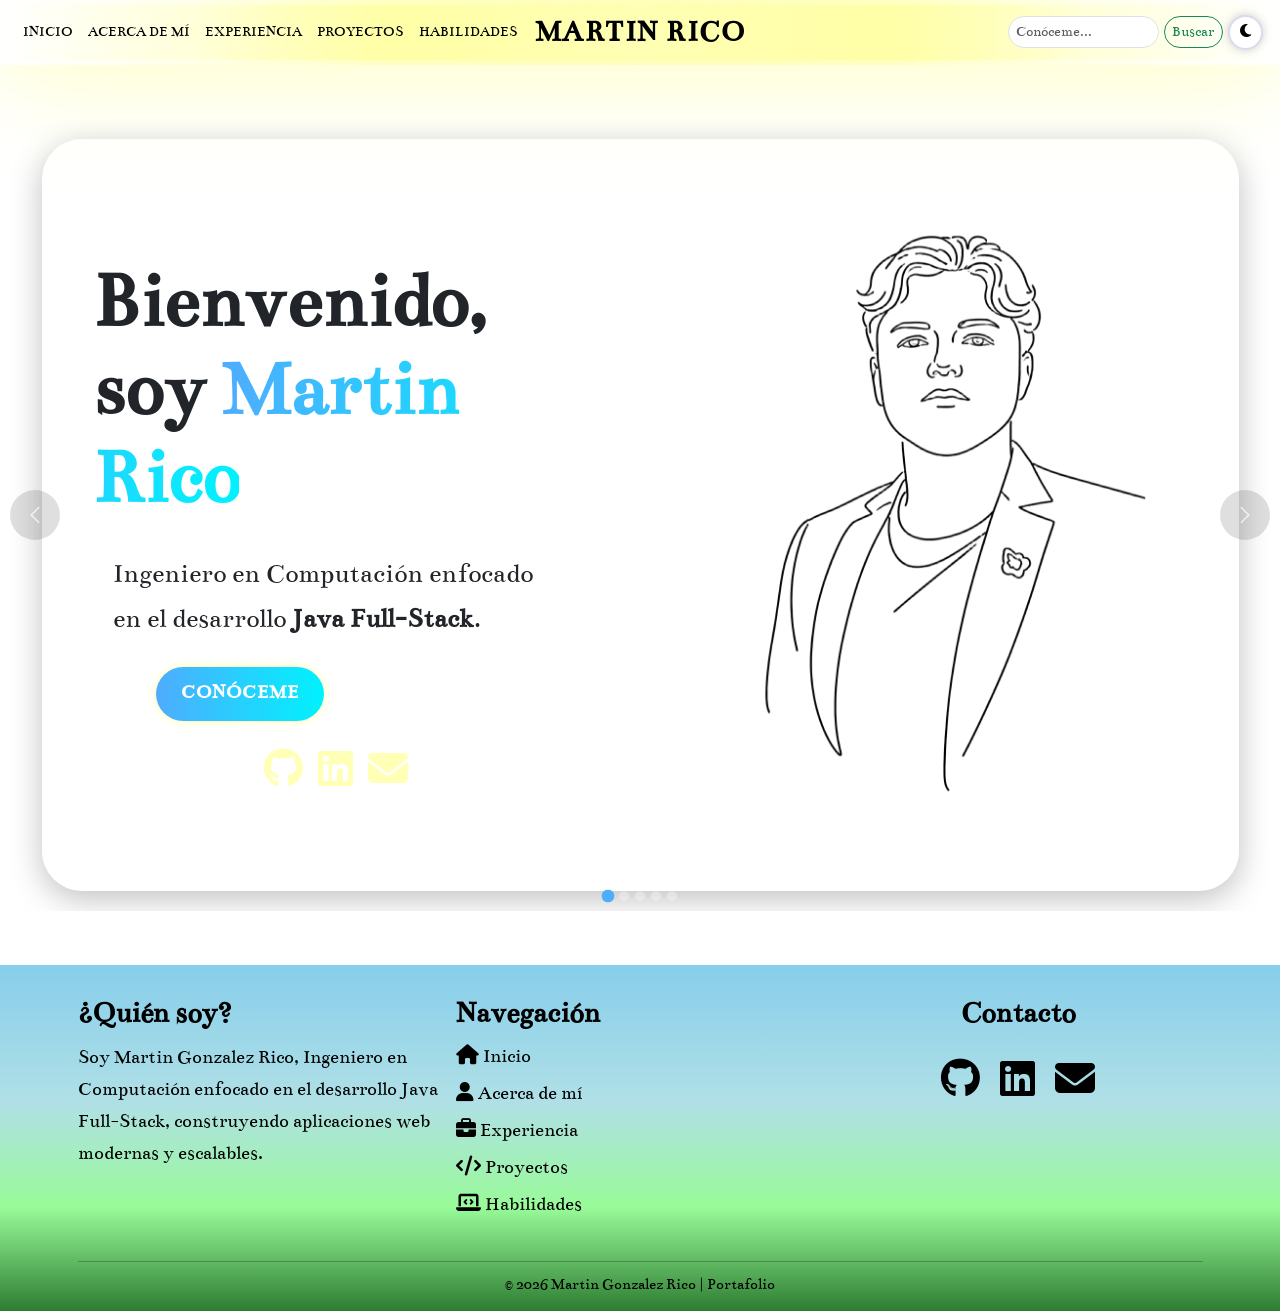
<file: index.html>
<!doctype html>
<html lang="es">

<head>
  <meta charset="UTF-8" />
  <meta name="viewport" content="width=device-width, initial-scale=1.0" />
  <meta name="description" content="Portafolio de Martin Gonzalez Rico — Ingeniero en Computación, desarrollador Java Full-Stack." />
  <title>Martin Rico | Java Full-Stack</title>
  <link rel="icon" href="pictures/logo.svg" type="image/svg+xml">
  <link href="https://cdn.jsdelivr.net/npm/bootstrap@5.3.3/dist/css/bootstrap.min.css" rel="stylesheet"
    integrity="sha384-QWTKZyjpPEjISv5WaRU9OFeRpok6YctnYmDr5pNlyT2bRjXh0JMhjY6hW+ALEwIH" crossorigin="anonymous">
  <link
    href="https://fonts.googleapis.com/css2?family=Bentham&family=Bodoni+Moda+SC:ital,opsz,wght@0,6..96,400..900;1,6..96,400..900&display=swap"
    rel="stylesheet">
  <link rel="stylesheet" href="CSS/styles.css">
  <link rel="stylesheet" href="https://cdnjs.cloudflare.com/ajax/libs/font-awesome/6.5.0/css/all.min.css">
</head>

<body>

  <!-- ===== NAVBAR ===== -->
  <nav class="navbar navbar-expand-lg" aria-label="Navegación principal">
    <div class="container-fluid">

      <a id="movil" class="navbar-brand d-lg-none" href="#" aria-label="Martin Rico">M R</a>

      <button class="navbar-toggler" type="button"
        data-bs-toggle="collapse"
        data-bs-target="#navbarSupportedContent"
        aria-controls="navbarSupportedContent"
        aria-expanded="false"
        aria-label="Abrir menú de navegación">
        <span class="navbar-toggler-icon"></span>
      </button>

      <div class="collapse navbar-collapse" id="navbarSupportedContent">

        <ul class="navbar-nav me-auto mb-2 mb-lg-0">
          <li class="nav-item">
            <a class="nav-link" href="#carouselCards" data-bs-slide-to="0" aria-label="Ir a Inicio">Inicio</a>
          </li>
          <li class="nav-item">
            <a class="nav-link" href="#carouselCards" data-bs-slide-to="1" aria-label="Ir a Acerca de mí">Acerca de mí</a>
          </li>
          <li class="nav-item">
            <a class="nav-link" href="#carouselCards" data-bs-slide-to="2" aria-label="Ir a Experiencia">Experiencia</a>
          </li>
          <li class="nav-item">
            <a class="nav-link" href="#carouselCards" data-bs-slide-to="3" aria-label="Ir a Proyectos">Proyectos</a>
          </li>
          <li class="nav-item">
            <a class="nav-link" href="#carouselCards" data-bs-slide-to="4" aria-label="Ir a Habilidades">Habilidades</a>
          </li>
        </ul>

        <a class="navbar-brand position-absolute start-50 translate-middle-x d-none d-lg-block" href="index.html"
          aria-label="Inicio - Martin Rico">
          Martin Rico
        </a>

        <div id="formularioNav" class="d-flex" role="search">
          <input id="buscador" class="form-control me-2" type="search" placeholder="Conóceme..."
            aria-label="Buscador de secciones" />
          <button type="button" onclick="buscar()" class="btn btn-outline-success">Buscar</button>
        </div>

        <button id="DiaNoche" onclick="cambiarFondo()" class="day-night ms-2"
          aria-label="Cambiar entre modo día y noche">
          <i class="fa-solid fa-moon" aria-hidden="true"></i>
        </button>
      </div>

    </div>
  </nav>

  <!-- ===== VIDEO DE FONDO ===== -->
  <video autoplay muted loop playsinline class="bg-video" aria-hidden="true">
    <source id="videoSource" src="pictures/Dia.mp4" type="video/mp4">
  </video>

  <!-- ===== CONTENIDO PRINCIPAL ===== -->
  <main>
    <div id="carouselCards" class="carousel slide" data-bs-touch="true">
      <div class="carousel-inner">

        <!-- SLIDE 1: Inicio -->
        <div class="carousel-item active">
          <section class="card-glass grid" aria-label="Inicio">
            <div class="slide-content">
              <h1 class="title texto">
                Bienvenido,<br>
                soy <span class="gradient-text">Martin Rico</span>
              </h1>

              <!-- Foto solo en móvil -->
              <img class="imagen d-block d-md-none" src="pictures/foto.png" alt="Foto de perfil de Martin Rico">

              <p class="p">Ingeniero en Computación enfocado en el desarrollo <strong>Java Full-Stack</strong>.</p>

              <div class="cta-buttons">
                <a class="btn-card" href="#carouselCards" data-bs-slide-to="1" aria-label="Conocer más sobre Martin">Conóceme</a>
                <a class="btn-card btn-card--outline" href="#carouselCards" data-bs-slide-to="3" aria-label="Ver proyectos">Proyectos</a>
              </div>

              <div class="icons" aria-label="Redes sociales">
                <a href="https://github.com/MartinGR3" target="_blank" rel="noopener noreferrer" aria-label="GitHub de Martin Rico">
                  <i class="fa-brands fa-github" aria-hidden="true"></i>
                </a>
                <a href="https://www.linkedin.com/in/martin-gonzalez-rico/" target="_blank" rel="noopener noreferrer" aria-label="LinkedIn de Martin Rico">
                  <i class="fa-brands fa-linkedin" aria-hidden="true"></i>
                </a>
                <a href="mailto:martin.gonzalez.rico@gmail.com?subject=Hola%20Martin&body=Quiero%20contactarte"
                  target="_blank" rel="noopener noreferrer" aria-label="Enviar correo a Martin Rico">
                  <i class="fa-solid fa-envelope" aria-hidden="true"></i>
                </a>
              </div>
            </div>

            <!-- Foto solo en escritorio -->
            <img class="imagen d-none d-md-block" src="pictures/foto.png" alt="Foto de perfil de Martin Rico">
          </section>
        </div>

        <!-- SLIDE 2: Acerca de mí -->
        <div class="carousel-item">
          <section class="card-glass grid" aria-label="Acerca de mí">
            <div class="flexColumn">
              <img class="imagen2" src="pictures/about.png" alt="Ilustración sobre Martin Rico">
              <a class="btn-card" style="width: 50%; margin: 5rem;" href="Martin Gonzalez Rico (1).pdf"
                target="_blank" rel="noopener noreferrer" aria-label="Descargar CV de Martin Rico">
                Ver CV&nbsp;<i class="fa-solid fa-file-arrow-down" aria-hidden="true"></i>
              </a>
            </div>

            <div class="about-text">
              <h2 class="title">Acerca de mí</h2>
              <p class="p">
                Soy Ingeniero en Computación con enfoque en desarrollo Full-Stack, especialmente con Java en el backend.
                He trabajado con tecnologías como Java, Python, bases de datos SQL y desarrollo frontend con JavaScript.
              </p>
              <p class="p">
                Me interesa construir software funcional y seguro, y actualmente estoy fortaleciendo mis conocimientos en
                arquitectura de software y sistemas distribuidos.
              </p>
            </div>
          </section>
        </div>

        <!-- SLIDE 3: Experiencia -->
        <div class="carousel-item">
          <section class="card-glass" aria-label="Experiencia y Formación">
            <div class="flexColumn">
              <h2 class="title">Experiencia y Formación</h2>
              <div class="flexRow exp-row">

                <!-- Experiencia -->
                <div class="flexColumn exp-col">
                  <h2 class="exp-heading">
                    <i class="fa-solid fa-briefcase" aria-hidden="true"></i> Experiencia
                  </h2>
                  <div class="card bg-transparente exp-card">
                    <div class="flexColumn">
                      <h3 class="exp-title">Bootcamp Java Full Stack</h3>
                      <p class="exp-org">Generation México</p>
                      <p class="exp-date"><i class="fa-regular fa-calendar" aria-hidden="true"></i> Feb 2026 – May 2026</p>
                      <p class="card-text">
                        Capacitación intensiva en desarrollo Full-Stack: APIs REST con Java y Spring Boot,
                        interfaces con HTML/CSS/JS, integración frontend-backend, bases de datos y control
                        de versiones con Git y GitHub.
                      </p>
                      <img src="pictures/Generation_Mexico.webp" alt="Logo de Generation México" class="exp-logo">
                    </div>
                  </div>
                </div>

                <!-- Formación -->
                <div class="flexColumn exp-col">
                  <h2 class="exp-heading">
                    <i class="fa-solid fa-graduation-cap" aria-hidden="true"></i> Formación
                  </h2>
                  <div class="card bg-transparente exp-card">
                    <div class="flexColumn">
                      <h3 class="exp-title">Ingeniería en Computación</h3>
                      <p class="exp-org">UNAM — Facultad de Ingeniería</p>
                      <p class="exp-date"><i class="fa-regular fa-calendar" aria-hidden="true"></i> Feb 2021 – Oct 2025</p>
                      <p class="card-text">
                        Formación en desarrollo de software, redes y sistemas distribuidos. Proyectos académicos
                        en Java y Python, bases de datos relacionales y metodologías ágiles (Scrum).
                      </p>
                      <img src="pictures/FI2.png" alt="Logo de la Facultad de Ingeniería UNAM" class="exp-logo exp-logo--sm">
                    </div>
                  </div>
                </div>

              </div>
            </div>
          </section>
        </div>

        <!-- SLIDE 4: Proyectos -->
        <div class="carousel-item">
          <section class="card-glass" aria-label="Proyectos">
            <div class="flexColumn">
              <h1 class="title">Proyectos</h1>
              <div class="flexRow projects-row">

                <article class="card text-bg-dark project-card">
                  <img src="pictures/Hackathon.png" class="card-img" alt="Captura del proyecto Skate District">
                  <div class="card-img-overlay d-flex flex-column justify-content-end">
                    <h2 class="card-title">Skate District</h2>
                    <p class="card-text">
                      Landing Page desarrollada en equipo de 5 durante un Hackathon.
                    </p>
                    <a href="https://juliosmorfin.github.io/hackathon_sala3/" class="project-link" target="_blank"
                      rel="noopener noreferrer" aria-label="Ver sitio de Skate District">
                      Ver proyecto <i class="fa-solid fa-arrow-up-right-from-square" aria-hidden="true"></i>
                    </a>
                  </div>
                </article>

                <article class="card text-bg-dark project-card">
                  <img src="pictures/GridFlex.png" class="card-img" alt="Captura del proyecto Grind & Flex Ecommerce">
                  <div class="card-img-overlay d-flex flex-column justify-content-end">
                    <h2 class="card-title" style="color: black;">Grind &amp; Flex</h2>
                    <p class="card-text" style="color: black;">
                      Ecommerce desarrollado en equipo de 10 desarrolladores.
                    </p>
                    <a href="https://dantesinencio.github.io/Grid-Flex-Clothing-Store/index.html" class="project-link" target="_blank"
                      rel="noopener noreferrer" aria-label="Ver sitio de Grind y Flex" style="color: black;">
                      Ver proyecto <i class="fa-solid fa-arrow-up-right-from-square" aria-hidden="true"></i>
                    </a>
                  </div>
                </article>

              </div>
            </div>
          </section>
        </div>

        <!-- SLIDE 5: Habilidades -->
        <div class="carousel-item">
          <section class="card-glass" aria-label="Habilidades">
            <div class="flexColumn">
              <h1 class="title">Habilidades</h1>

              <h2 class="subtitle">Hard Skills</h2>
              <div class="icons" role="list" aria-label="Tecnologías conocidas">

                <div class="icon-item" role="listitem">
                  <i class="fa-brands fa-java" aria-hidden="true"></i>
                  <span class="skill">Java</span>
                </div>
                <div class="icon-item" role="listitem">
                  <i class="fa-brands fa-js" aria-hidden="true"></i>
                  <span class="skill">JavaScript</span>
                </div>
                <div class="icon-item" role="listitem">
                  <i class="fa-brands fa-html5" aria-hidden="true"></i>
                  <span class="skill">HTML</span>
                </div>
                <div class="icon-item" role="listitem">
                  <i class="fa-brands fa-css3-alt" aria-hidden="true"></i>
                  <span class="skill">CSS</span>
                </div>
                <div class="icon-item" role="listitem">
                  <i class="fa-solid fa-c" aria-hidden="true"></i>
                  <span class="skill">C</span>
                </div>
                <div class="icon-item" role="listitem">
                  <i class="fa-brands fa-github" aria-hidden="true"></i>
                  <span class="skill">GitHub</span>
                </div>
                <div class="icon-item" role="listitem">
                  <i class="fa-brands fa-git-alt" aria-hidden="true"></i>
                  <span class="skill">Git</span>
                </div>
                <div class="icon-item" role="listitem">
                  <i class="fa-brands fa-bootstrap" aria-hidden="true"></i>
                  <span class="skill">Bootstrap</span>
                </div>

              </div>

              <h2 class="subtitle" style="margin-top: 2rem;">Soft Skills</h2>
              <div class="container soft-skills-container">
                <div class="row g-3">

                  <div class="col-6 col-md-3">
                    <div class="card soft-card h-100">
                      <div class="card-body">
                        <i class="fa-solid fa-people-group soft-icon" aria-hidden="true"></i>
                        <h3 class="card-title">Trabajo en equipo</h3>
                        <p class="card-text">Colaboración efectiva con otros desarrolladores.</p>
                      </div>
                    </div>
                  </div>

                  <div class="col-6 col-md-3">
                    <div class="card soft-card h-100">
                      <div class="card-body">
                        <i class="fa-solid fa-bolt soft-icon" aria-hidden="true"></i>
                        <h3 class="card-title">Adaptabilidad</h3>
                        <p class="card-text">Facilidad para aprender nuevas tecnologías.</p>
                      </div>
                    </div>
                  </div>

                  <div class="col-6 col-md-3">
                    <div class="card soft-card h-100">
                      <div class="card-body">
                        <i class="fa-solid fa-fire soft-icon" aria-hidden="true"></i>
                        <h3 class="card-title">Persistencia</h3>
                        <p class="card-text">Resolución de problemas sin rendirse ante los retos.</p>
                      </div>
                    </div>
                  </div>

                  <div class="col-6 col-md-3">
                    <div class="card soft-card h-100">
                      <div class="card-body">
                        <i class="fa-solid fa-chart-line soft-icon" aria-hidden="true"></i>
                        <h3 class="card-title">Mentalidad de crecimiento</h3>
                        <p class="card-text">Aprendizaje continuo y mejora constante.</p>
                      </div>
                    </div>
                  </div>

                  <div class="col-6 col-md-3">
                    <div class="card soft-card h-100">
                      <div class="card-body">
                        <i class="fa-solid fa-puzzle-piece soft-icon" aria-hidden="true"></i>
                        <h3 class="card-title">Resolución de problemas</h3>
                        <p class="card-text">Análisis y solución eficiente de bugs y retos técnicos.</p>
                      </div>
                    </div>
                  </div>

                  <div class="col-6 col-md-3">
                    <div class="card soft-card h-100">
                      <div class="card-body">
                        <i class="fa-solid fa-rocket soft-icon" aria-hidden="true"></i>
                        <h3 class="card-title">Proactividad</h3>
                        <p class="card-text">Iniciativa y propuesta de mejoras continuas.</p>
                      </div>
                    </div>
                  </div>

                  <div class="col-6 col-md-3">
                    <div class="card soft-card h-100">
                      <div class="card-body">
                        <i class="fa-solid fa-magnifying-glass soft-icon" aria-hidden="true"></i>
                        <h3 class="card-title">Atención al detalle</h3>
                        <p class="card-text">Calidad y precisión en cada entrega.</p>
                      </div>
                    </div>
                  </div>

                  <div class="col-6 col-md-3">
                    <div class="card soft-card h-100">
                      <div class="card-body">
                        <i class="fa-solid fa-lightbulb soft-icon" aria-hidden="true"></i>
                        <h3 class="card-title">Creatividad</h3>
                        <p class="card-text">Soluciones innovadoras a problemas complejos.</p>
                      </div>
                    </div>
                  </div>

                </div>
              </div>
            </div>
          </section>
        </div>

      </div>

      <!-- CONTROLES DEL CAROUSEL -->
      <button class="carousel-control-prev" type="button" data-bs-target="#carouselCards" data-bs-slide="prev"
        aria-label="Diapositiva anterior">
        <span class="carousel-control-prev-icon" aria-hidden="true"></span>
      </button>
      <button class="carousel-control-next" type="button" data-bs-target="#carouselCards" data-bs-slide="next"
        aria-label="Diapositiva siguiente">
        <span class="carousel-control-next-icon" aria-hidden="true"></span>
      </button>

      <!-- INDICADORES -->
      <div class="carousel-indicators">
        <button type="button" data-bs-target="#carouselCards" data-bs-slide-to="0" class="active" aria-current="true" aria-label="Inicio"></button>
        <button type="button" data-bs-target="#carouselCards" data-bs-slide-to="1" aria-label="Acerca de mí"></button>
        <button type="button" data-bs-target="#carouselCards" data-bs-slide-to="2" aria-label="Experiencia"></button>
        <button type="button" data-bs-target="#carouselCards" data-bs-slide-to="3" aria-label="Proyectos"></button>
        <button type="button" data-bs-target="#carouselCards" data-bs-slide-to="4" aria-label="Habilidades"></button>
      </div>

    </div>
  </main>

  <!-- ===== FOOTER ===== -->
  <footer class="footer mt-auto pt-5 pb-4" aria-label="Pie de página">
    <div class="container">
      <div class="row">

        <!-- Sobre mí -->
        <div class="col-md-4 mb-4">
          <h3 class="footer-title">¿Quién soy?</h3>
          <p class="footer-text">
            Soy Martin Gonzalez Rico, Ingeniero en Computación enfocado en el desarrollo Java Full-Stack,
            construyendo aplicaciones web modernas y escalables.
          </p>
        </div>

        <!-- Navegación rápida -->
        <div class="col-md-4 mb-4">
          <h3 class="footer-title">Navegación</h3>
          <ul class="list-unstyled footer-links">
            <li><a href="#carouselCards" data-bs-slide-to="0"><i class="fa-solid fa-house" aria-hidden="true"></i> Inicio</a></li>
            <li><a href="#carouselCards" data-bs-slide-to="1"><i class="fa-solid fa-user" aria-hidden="true"></i> Acerca de mí</a></li>
            <li><a href="#carouselCards" data-bs-slide-to="2"><i class="fa-solid fa-briefcase" aria-hidden="true"></i> Experiencia</a></li>
            <li><a href="#carouselCards" data-bs-slide-to="3"><i class="fa-solid fa-code" aria-hidden="true"></i> Proyectos</a></li>
            <li><a href="#carouselCards" data-bs-slide-to="4"><i class="fa-solid fa-laptop-code" aria-hidden="true"></i> Habilidades</a></li>
          </ul>
        </div>

        <!-- Contacto -->
        <div class="col-md-4 mb-4 text-center">
          <h3 class="footer-title">Contacto</h3>
          <div class="footer-icons">
            <a href="https://github.com/MartinGR3" target="_blank" rel="noopener noreferrer" aria-label="GitHub">
              <i class="fa-brands fa-github" aria-hidden="true"></i>
            </a>
            <a href="https://www.linkedin.com/in/martin-gonzalez-rico/" target="_blank" rel="noopener noreferrer" aria-label="LinkedIn">
              <i class="fa-brands fa-linkedin" aria-hidden="true"></i>
            </a>
            <a href="mailto:martin.gonzalez.rico@gmail.com" aria-label="Correo electrónico">
              <i class="fa-solid fa-envelope" aria-hidden="true"></i>
            </a>
          </div>
        </div>

      </div>

      <hr>

      <div class="text-center">
        <p class="mb-0">© 2026 Martin Gonzalez Rico | Portafolio</p>
      </div>
    </div>
  </footer>

  <script src="https://cdn.jsdelivr.net/npm/bootstrap@5.3.3/dist/js/bootstrap.bundle.min.js"
    integrity="sha384-YvpcrYf0tY3lHB60NNkmXc5s9fDVZLESaAA55NDzOxhy9GkcIdslK1eN7N6jIeHz"
    crossorigin="anonymous"></script>

  <script src="Js/script.js"></script>
</body>

</html>
</file>
<file: CSS/styles.css>
/* =========================================================
   VARIABLES GLOBALES
   ========================================================= */
:root {
  --font:        "Bentham", serif;
  --clr-accent:  #4facfe;
  --clr-accent2: #00f2fe;
  --clr-glow:    rgba(255, 255, 150, 0.8);
  --clr-glow-bg: rgba(255, 255, 150, 0.2);
  --clr-glass:   rgba(255, 255, 255, 0.08);
  --clr-border:  rgba(255, 255, 255, 0.25);
  --transition:  0.3s ease;
  --radius-card: clamp(2rem, 4vw, 4rem);
  --radius-btn:  5rem;
}

/* =========================================================
   RESET Y BASE
   ========================================================= */
html {
  box-sizing: border-box;
  font-size: clamp(50%, 1.5vw, 62.5%);
  scroll-behavior: smooth;
}

*, *::before, *::after {
  box-sizing: inherit;
  margin: 0;
  padding: 0;
}

body {
  font-family: var(--font);
  font-size: 1.6rem;
  display: flex;
  flex-direction: column;
  min-height: 100vh;
}

a { text-decoration: none; }

img {
  max-width: 100%;
  height: auto;
  display: block;
}

/* =========================================================
   MODO NOCHE
   ========================================================= */
.textNight { color: white; }

/* =========================================================
   VIDEO DE FONDO
   ========================================================= */
.bg-video {
  position: fixed;
  inset: 0;
  width: 100vw;
  height: 100vh;
  object-fit: cover;
  z-index: -1;
  transition: opacity 0.5s ease;
}

/* =========================================================
   NAVBAR
   ========================================================= */
nav {
  font-size: clamp(1.1rem, 1.5vw, 1.5rem);
}

.navbar {
  position: sticky;
  top: 0;
  z-index: 1000;
  background: radial-gradient(
    circle at center,
    rgba(255, 255, 180, 0.95) 0%,
    rgba(255, 255, 150, 0.6) 40%,
    rgba(255, 255, 150, 0.2) 70%,
    transparent 100%
  );
  backdrop-filter: blur(0.5rem);
  box-shadow: 0 0 10rem var(--clr-glow);
  border-bottom: none;
}

.navbar-collapse {
  background: radial-gradient(
    circle at center,
    rgba(255, 255, 180, 0.95) 0%,
    rgba(255, 255, 150, 0.6) 40%,
    rgba(255, 255, 150, 0.2) 70%,
    transparent 100%
  );
  padding: 1rem;
}

.navbar a {
  text-transform: uppercase;
  color: black;
  padding: 0 1rem;
  margin-right: 0.5rem;
  border-radius: 2rem;
  transition: color var(--transition), background-color var(--transition);
}

.navbar a:hover {
  color: black;
  background: var(--clr-glow-bg);
}

.navbar-brand {
  font-size: clamp(2rem, 3vw, 3rem);
  font-weight: 900;
  letter-spacing: 0.05em;
}

.day-night {
  padding: 0.4rem 1rem;
  background-color: white;
  border-radius: 2rem;
  border: 0.2rem solid rgb(217, 219, 240);
  box-shadow: 0 0 1rem rgba(0, 0, 0, 0.2);
  cursor: pointer;
  transition: var(--transition);
  white-space: nowrap;
}

.day-night:hover {
  outline: none;
  border-color: transparent;
  box-shadow: 0 0 1.5rem var(--clr-glow);
}

#formularioNav input,
#formularioNav button {
  border-radius: 2rem;
  font-size: clamp(1.2rem, 1.5vw, 1.5rem);
}

/* =========================================================
   MAIN / CAROUSEL
   ========================================================= */
main {
  display: flex;
  flex-direction: column;
  justify-content: center;
  align-items: center;
  min-height: 100vh;
  padding: 1rem;
}

.card-glass {
  width: min(95%, 120rem);
  min-width: unset;
  margin: 2rem auto;
  background: var(--clr-glass);
  border-radius: var(--radius-card);
  border: 1px solid var(--clr-border);
  box-shadow:
    0 8px 32px rgba(0, 0, 0, 0.25),
    inset 0 0 10px rgba(255, 255, 255, 0.1);
  transition: var(--transition);
}

.carousel-indicators [data-bs-target] {
  width: 1rem;
  height: 1rem;
  border-radius: 50%;
  background-color: rgba(255, 255, 255, 0.6);
  border: none;
  transition: background-color var(--transition), transform var(--transition);
}

.carousel-indicators .active {
  background-color: var(--clr-accent);
  transform: scale(1.3);
}

.carousel-control-prev,
.carousel-control-next {
  width: clamp(3.5rem, 5vw, 5rem);
  height: clamp(3.5rem, 5vw, 5rem);
  top: 50%;
  transform: translateY(-50%);
  border-radius: 50%;
  background: rgba(0, 0, 0, 0.25);
  transition: background var(--transition);
}

.carousel-control-prev:hover,
.carousel-control-next:hover {
  background: rgba(0, 0, 0, 0.45);
}

/* =========================================================
   TIPOGRAFIA FLUIDA CON clamp()
   ========================================================= */
.title {
  font-family: var(--font);
  margin: clamp(1.5rem, 3vw, 3rem);
  font-weight: 700;
  font-size: clamp(2.5rem, 7vw, 8rem);
  line-height: 1.1;
}

.p {
  margin: clamp(1rem, 2vw, 3rem) clamp(2rem, 5vw, 5rem);
  font-size: clamp(1.5rem, 2.5vw, 2.8rem);
  line-height: 1.6;
}

.subtitle {
  font-size: clamp(2rem, 3vw, 3rem);
  text-align: center;
  margin-bottom: 1rem;
}

.gradient-text {
  background: linear-gradient(90deg, var(--clr-accent), var(--clr-accent2));
  -webkit-background-clip: text;
  -webkit-text-fill-color: transparent;
  background-clip: text;
}

/* =========================================================
   BOTONES CTA
   ========================================================= */
.cta-buttons {
  display: flex;
  justify-content: center;
  flex-wrap: wrap;
  gap: clamp(1rem, 2vw, 1.5rem);
  margin: clamp(1rem, 2vw, 2rem) clamp(2rem, 5vw, 5rem);
}

.btn-card {
  display: inline-block;
  background: linear-gradient(90deg, var(--clr-accent), var(--clr-accent2));
  color: white;
  text-align: center;
  font-size: clamp(1.2rem, 1.8vw, 2rem);
  font-weight: 600;
  box-shadow: 0 0 0.8rem var(--clr-glow);
  padding: clamp(0.7rem, 1vw, 1rem) clamp(1.5rem, 2.5vw, 2.5rem);
  border-radius: var(--radius-btn);
  text-transform: uppercase;
  letter-spacing: 0.05em;
  transition: transform var(--transition), box-shadow var(--transition);
  white-space: nowrap;
}

.btn-card--outline {
  background: transparent;
  color: white;
  border: 2px solid white;
  box-shadow: none;
}

.btn-card:hover {
  transform: translateY(-6px);
  box-shadow: 0 8px 2rem rgba(79, 172, 254, 0.5);
  color: white;
}

.btn-card--outline:hover {
  background: rgba(255, 255, 255, 0.15);
}

/* =========================================================
   LAYOUT HELPERS
   ========================================================= */
.flexColumn {
  display: flex;
  flex-direction: column;
  align-items: center;
}

.flexRow {
  display: flex;
  justify-content: center;
  align-items: flex-start;
  flex-wrap: wrap;
  gap: 2rem;
}

/* Grid auto-fit: colapsa solo cuando no cabe, sin breakpoint manual */
.grid {
  display: grid;
  grid-template-columns: repeat(auto-fit, minmax(28rem, 1fr));
  align-items: center;
  gap: 2rem;
}

.slide-content { padding: clamp(1rem, 2vw, 2rem); }

@media (min-width: 768px) {
  .about-text { grid-column: 2; }
  .foto       { grid-column: 2; }
  .imagen     { grid-column: 2; }
}

/* =========================================================
   IMAGENES FLUIDAS
   ========================================================= */
.imagen {
  border-radius: 5rem;
  width: clamp(50rem, 40%, 60%);
  justify-self: center;
  filter: drop-shadow(0 0 0.1rem white);
  transition: transform var(--transition);
}

.imagen2 {
  border-radius: 60rem;
  justify-self: center;
  width: clamp(18rem, 35%, 60%);
  box-shadow: 0 0 0.8rem var(--clr-glow);
  transition: transform var(--transition);
}

.imagen:hover,
.imagen2:hover { transform: translateY(-10px); }

/* =========================================================
   CARDS DE PROYECTO
   ========================================================= */
.card {
  margin: 1.5rem;
  border-radius: 2rem;
  overflow: hidden;
  transition: transform var(--transition), box-shadow var(--transition);
}

.card-img {
  border-radius: 2rem;
  height: clamp(22rem, 40vh, 50vh);
  object-fit: cover;
}

.project-card  { border-radius: 2rem; }

.project-link {
  color: var(--clr-accent2);
  font-size: clamp(1.3rem, 1.5vw, 1.6rem);
  font-weight: 600;
  transition: color var(--transition);
}

.project-link:hover { color: white; }

.projects-row {
  flex-wrap: wrap;
  margin-bottom: 4rem;
  justify-content: center;
}

.card:hover {
  transform: translateY(-10px);
  background: var(--clr-glow-bg);
  box-shadow: 0 0 2rem var(--clr-glow);
}

/* =========================================================
   EXPERIENCIA
   ========================================================= */
.exp-row {
  flex-wrap: wrap;
  margin-bottom: 4rem;
  gap: 3rem;
  justify-content: center;
}

.exp-col {
  flex: 1 1 28rem;
  max-width: 50rem;
  display: flex;
  flex-direction: column;
  align-items: center;
}

.exp-heading {
  font-size: clamp(2rem, 2.5vw, 3rem);
  margin-bottom: 1.5rem;
  text-align: center;
}

.exp-card {
  width: min(95%, 46rem);
  border-radius: 2rem;
  text-align: center;
  padding: clamp(1.5rem, 2vw, 2rem);
}

.exp-title {
  font-size: clamp(1.8rem, 2vw, 2.2rem);
  font-weight: 700;
  margin-bottom: 0.5rem;
}

.exp-org {
  font-size: clamp(1.5rem, 1.8vw, 1.8rem);
  font-weight: 600;
  color: rgba(255, 255, 255, 0.85);
  margin-bottom: 0.3rem;
}

.exp-date {
  font-size: clamp(1.3rem, 1.5vw, 1.5rem);
  opacity: 0.7;
  margin-bottom: 1rem;
}

.exp-logo {
  width: clamp(25%, 30%, 50%);
  margin: 1.5rem auto 0;
}

.exp-logo--sm { width: clamp(15%, 20%, 40%); }

/* =========================================================
   HABILIDADES — HARD SKILLS
   ========================================================= */
.icons {
  display: flex;
  flex-wrap: wrap;
  margin-top: 2rem;
  justify-content: center;
  gap: clamp(0.5rem, 2vw, 1.5rem);
  color: rgba(255, 255, 150, 0.7);
}

.icon-item {
  display: flex;
  flex-direction: column;
  align-items: center;
  font-size: clamp(2.5rem, 4vw, 4rem);
  margin: clamp(0.5rem, 1vw, 1rem);
  transition: transform var(--transition), color var(--transition);
  cursor: default;
}

.icon-item span.skill {
  font-size: clamp(1.1rem, 1.5vw, 1.6rem);
  margin-top: 0.5rem;
}

.icon-item:hover {
  transform: translateY(-10px);
  color: white;
}

div.icons a {
  color: rgba(255, 255, 150, 0.7);
  font-size: clamp(2.5rem, 4vw, 4rem);
  transition: transform var(--transition), color var(--transition);
}

div.icons a:hover {
  transform: translateY(-10px);
  color: white;
}

/* =========================================================
   HABILIDADES — SOFT SKILLS
   ========================================================= */
.soft-skills-container {
  margin: 2rem auto;
  width: 100%;
  padding: 0 clamp(0.5rem, 2vw, 2rem);
}

.soft-card {
  background: rgba(255, 255, 255, 0.1);
  backdrop-filter: blur(10px);
  border-radius: 1.5rem;
  border: 1px solid rgba(255, 255, 255, 0.2);
  transition: transform var(--transition), background var(--transition), box-shadow var(--transition);
}

.soft-card:hover {
  transform: translateY(-8px);
  background: var(--clr-glow-bg);
  box-shadow: 0 0 1.5rem var(--clr-glow);
}

.soft-icon {
  font-size: clamp(2rem, 3vw, 3rem);
  color: var(--clr-accent);
  margin-bottom: 0.8rem;
  display: block;
}

.soft-card .card-title { font-size: clamp(1.3rem, 1.5vw, 1.6rem); font-weight: 700; }
.soft-card .card-text  { font-size: clamp(1.1rem, 1.3vw, 1.3rem); opacity: 0.85; }

/* =========================================================
   FONDO TRANSPARENTE
   ========================================================= */
.bg-transparente {
  background-color: rgba(255, 255, 255, 0.15);
  backdrop-filter: blur(10px);
}

/* =========================================================
   FOOTER FLUIDO
   ========================================================= */
footer { color: black; }

.footer {
  background: linear-gradient(
    to bottom,
    #87ceeb 0%,
    #b0e0e6 40%,
    #98fb98 70%,
    #2e7d32 100%
  );
  backdrop-filter: blur(10px);
  display: flex;
  justify-content: flex-start;
  align-items: stretch;
}

.footer-title {
  font-weight: bold;
  font-size: clamp(2rem, 2.5vw, 3rem);
  margin-bottom: 1rem;
}

.footer-text {
  font-size: clamp(1.5rem, 1.8vw, 2rem);
  line-height: 1.6;
}

.footer-links li { margin-bottom: 0.7rem; }

.footer-links a {
  text-decoration: none;
  color: black;
  font-size: clamp(1.5rem, 1.8vw, 2rem);
  transition: color var(--transition), padding-left var(--transition);
}

.footer-links a:hover { color: #0047ab; padding-left: 6px; }

.footer-icons {
  display: flex;
  justify-content: center;
  gap: 2rem;
  font-size: clamp(2.5rem, 4vw, 4rem);
  margin-top: 1rem;
}

.footer-icons a {
  color: black;
  transition: color var(--transition), transform var(--transition);
}

.footer-icons a:hover {
  color: #0047ab;
  transform: translateY(-5px) scale(1.1);
}

.footer .row > div {
  display: flex;
  flex-direction: column;
  justify-content: flex-start;
}

/* =========================================================
   BOOTSTRAP OVERRIDES
   ========================================================= */
.row {
  --bs-gutter-x: 10px;
  --bs-gutter-y: 10px;
}

/* =========================================================
   BREAKPOINT 1 — TABLET  (≤ 992px)
   ========================================================= */
@media (max-width: 992px) {
  .card-glass { padding: 1.5rem; }
  .exp-col    { flex: 1 1 100%; max-width: 55rem; }
  #formularioNav { display: none !important; }
}

/* =========================================================
   BREAKPOINT 2 — MOVIL  (≤ 620px)
   ========================================================= */
@media (max-width: 620px) {
  .grid {
    display: flex;
    flex-direction: column;
    align-items: center;
  }

  .about-text,
  .foto,
  .imagen {
    grid-column: auto !important;
  }

  .imagen  { width: clamp(14rem, 60vw, 22rem); }
  .imagen2 { width: clamp(16rem, 65vw, 24rem); }

  .flexRow.projects-row { flex-direction: column; align-items: center; }
  .project-card { width: min(90vw, 40rem); }

  .exp-logo     { width: 40%; }
  .exp-logo--sm { width: 30%; }

  #formularioNav { display: none !important; }

  .cta-buttons   { flex-direction: column; align-items: center; }
  .btn-card      { width: min(90%, 28rem); text-align: center; }
}

/* =========================================================
   BREAKPOINT 3 — MOVIL PEQUENO  (≤ 380px)
   ========================================================= */
@media (max-width: 380px) {
  .title      { font-size: 2rem; }
  .btn-card   { width: 90%; }
  .card-glass { border-radius: 2rem; }
  .icon-item  { margin: 0.3rem; }
}
</file>
